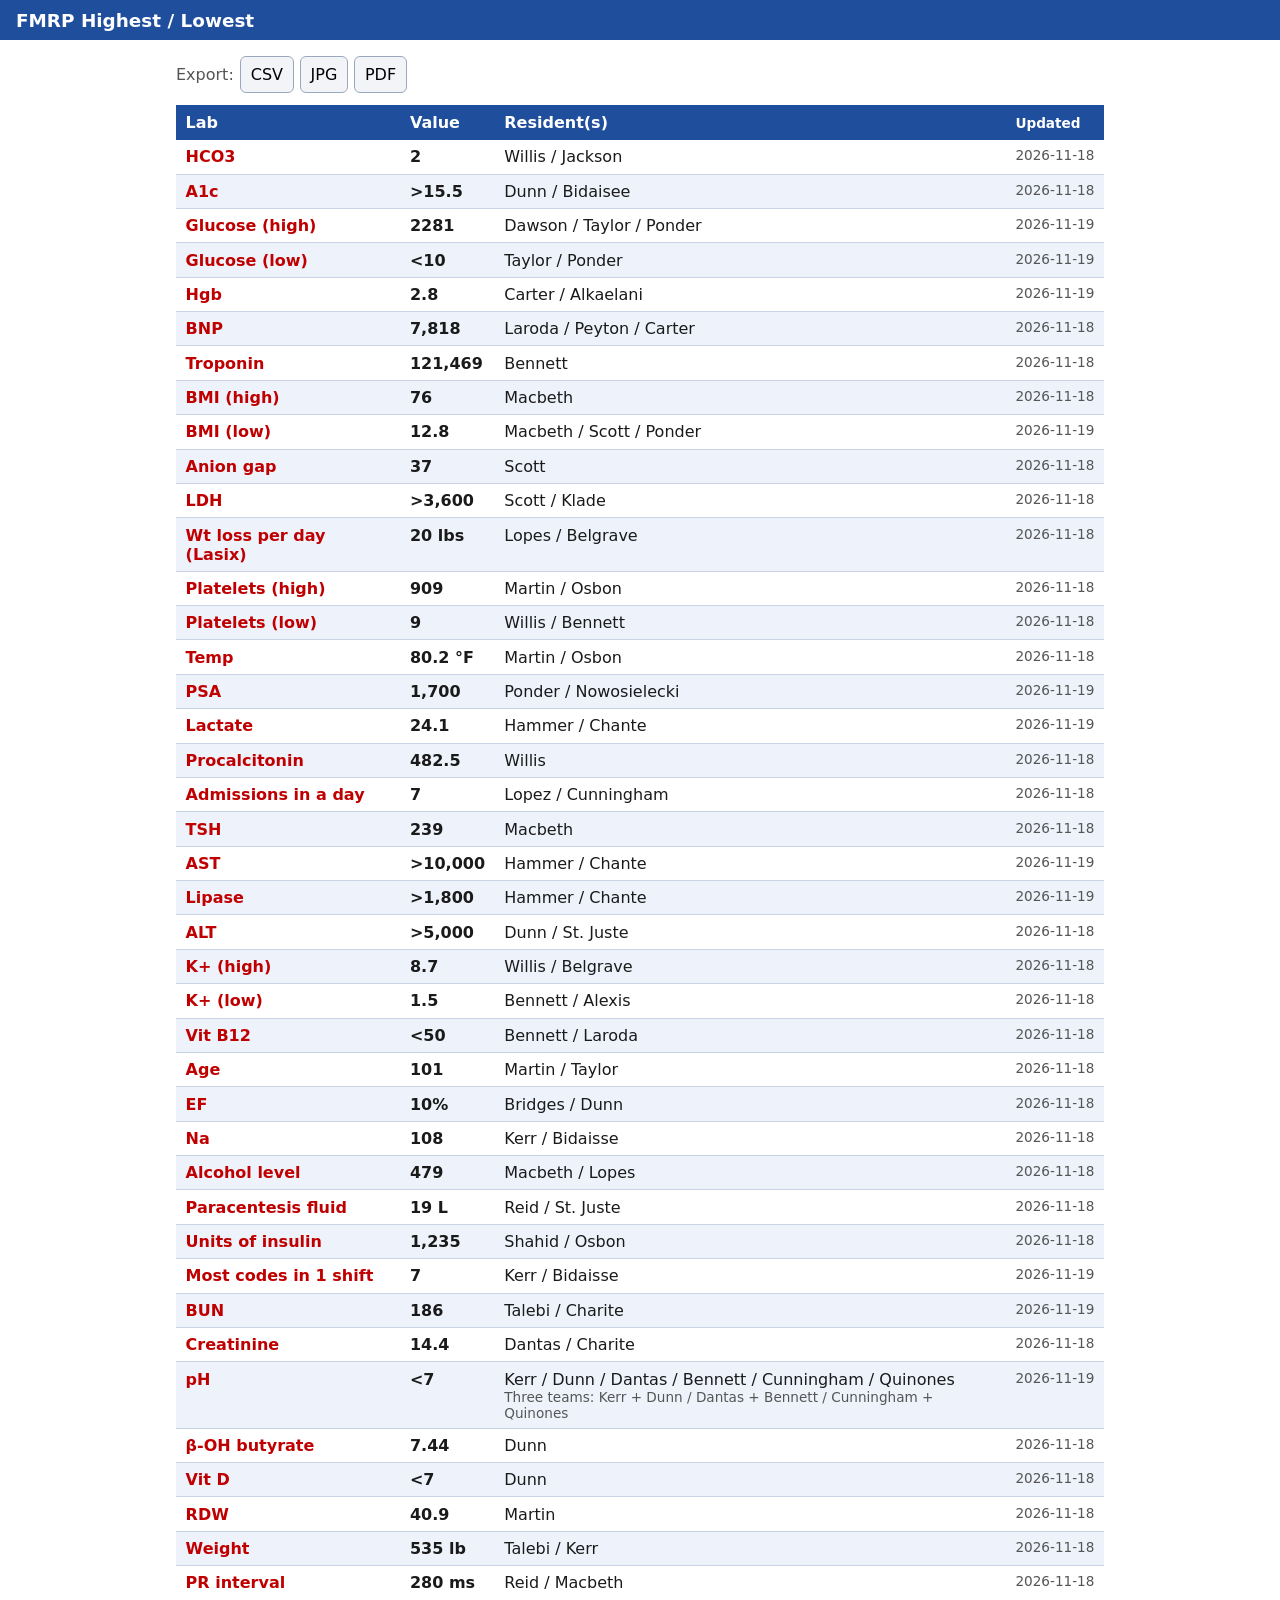
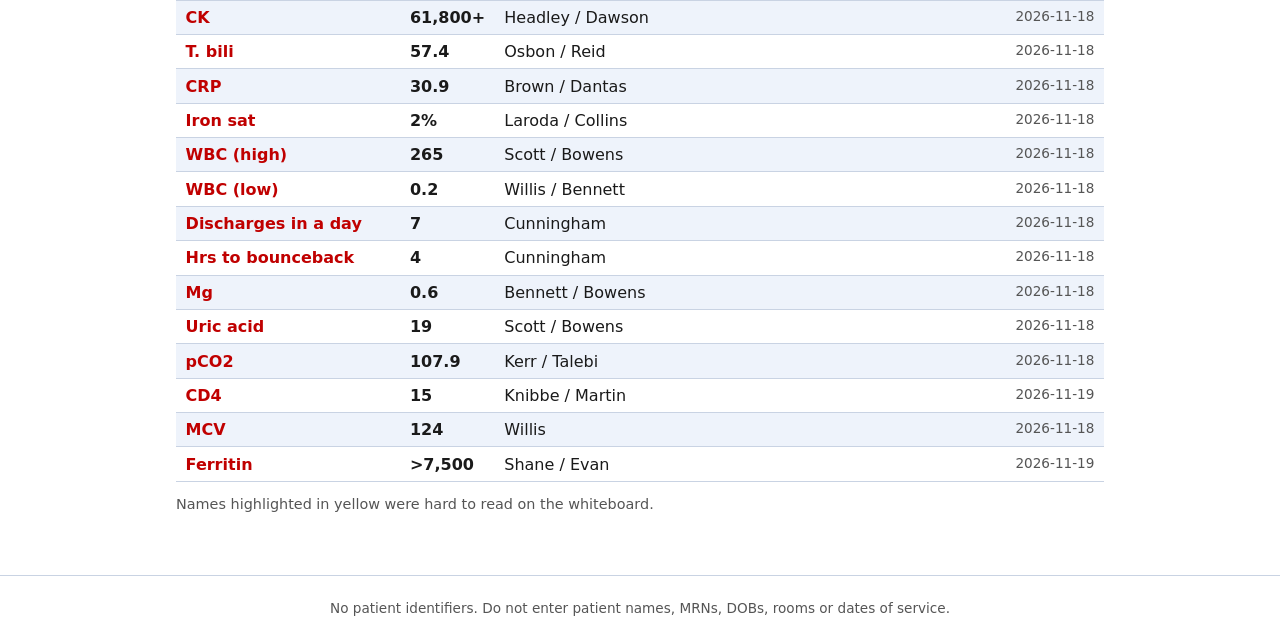
<file: docs/index.html>
<!doctype html>
<html lang="en">
<head>
  <meta charset="utf-8">
  <meta name="viewport" content="width=device-width, initial-scale=1">
  <title>FMRP Highest / Lowest</title>
  <link rel="stylesheet" href="style.css">
</head>
<body>
<header class="top">
  <span class="brand">FMRP Highest / Lowest</span>
  <nav class="tabs edit-only">
    <button type="button" data-tab="board" class="tab active">Board</button>
    <button type="button" data-tab="photos" class="tab">Whiteboard photos</button>
  </nav>
</header>

<main>
  <section id="tab-board">
    <div class="toolbar no-print">
      <span class="edit-only">
        <button type="button" id="open-folder" class="primary">Open board folder</button>
        <button type="button" id="add-record" disabled>+ Add record</button>
        <label class="filebtn">Import CSV<input type="file" id="import-csv" accept=".csv,text/csv" hidden></label>
      </span>
      <span class="exports">
        Export:
        <button type="button" id="export-csv">CSV</button>
        <button type="button" id="export-jpg">JPG</button>
        <button type="button" id="export-pdf" title="Opens the print dialog: choose Save as PDF">PDF</button>
      </span>
    </div>
    <p id="folder-hint" class="folder-hint edit-only no-print" hidden>
      Folder to choose:
      <input id="folder-path" readonly aria-label="Board folder path">
      <button type="button" id="copy-path">Copy</button>
      <small>Paste it into the folder box of the window that opens.</small>
    </p>
    <p id="status" class="status edit-only no-print" aria-live="polite"></p>

    <div id="board-area">
      <div class="table-wrap">
        <table class="board">
          <thead><tr><th>Lab</th><th>Value</th><th>Resident(s)</th><th class="updated">Updated</th><th class="edit-only no-print"></th></tr></thead>
          <tbody id="rows"><tr><td colspan="5">Loading…</td></tr></tbody>
        </table>
      </div>
    </div>
    <p class="hint">Names highlighted in yellow were hard to read on the whiteboard.</p>
  </section>

  <section id="tab-photos" class="edit-only" hidden>
    <h1>Whiteboard photos <small>only on this computer, never published</small></h1>
    <form id="photo-form" class="row">
      <label>Date <input type="date" id="photo-date" required></label>
      <label>Photo or PDF <input type="file" id="photo-file" accept="image/*,.pdf" multiple required></label>
      <button type="submit" class="primary">Add to log</button>
    </form>
    <p id="photo-status" class="status" aria-live="polite"></p>
    <div id="photo-list" class="photos"></div>
  </section>
</main>

<dialog id="editor">
  <form method="dialog" id="edit-form" class="stack">
    <h2 id="edit-title">Edit record</h2>
    <label>Lab <input name="lab" list="lab-names" required></label>
    <label>Direction
      <select name="direction"><option>High</option><option>Low</option><option>Count</option></select>
    </label>
    <label>Value <input name="value" required></label>
    <label>Resident(s) <small>separate with /</small> <input name="residents" list="resident-names"></label>
    <label>Note <input name="note"></label>
    <div class="row">
      <button type="submit" value="save" class="primary">Save</button>
      <button type="submit" value="cancel" formnovalidate>Cancel</button>
      <button type="button" id="delete-record" class="danger">Delete</button>
    </div>
  </form>
</dialog>
<datalist id="lab-names"></datalist>
<datalist id="resident-names"></datalist>

<footer>No patient identifiers. Do not enter patient names, MRNs, DOBs, rooms or dates of service.</footer>
<script src="board.js"></script>
</body>
</html>
</file>
<file: docs/style.css>
:root { --blue: #1f4e9c; --red: #c00000; --zebra: #eef3fb; --ink: #1a1a1a; --line: #c9d3e3; }
* { box-sizing: border-box; }
body { margin: 0; font-family: "Atkinson Hyperlegible", system-ui, -apple-system, "Segoe UI", sans-serif;
  font-size: 16px; color: var(--ink); background: #fff; }
a { color: var(--blue); }
main { max-width: 960px; margin: 0 auto; padding: 1rem; }

.top { background: var(--blue); color: #fff; padding: .6rem 1rem; display: flex; flex-wrap: wrap;
  gap: .5rem 1.25rem; align-items: center; justify-content: space-between; }
.top a, .top .linkish { color: #fff; text-decoration: none; }
.brand { font-weight: 700; font-size: 1.15rem; }
nav { display: flex; flex-wrap: wrap; gap: .25rem 1rem; align-items: center; }
.linkish { background: none; border: 0; font: inherit; cursor: pointer; padding: 0; text-decoration: underline; }
.inline { display: inline; }

.table-wrap { overflow-x: auto; }
table.board { width: 100%; border-collapse: collapse; }
.board th { background: var(--blue); color: #fff; text-align: left; padding: .5rem .6rem; }
.board td { padding: .45rem .6rem; border-bottom: 1px solid var(--line); vertical-align: top; }
.board tbody tr:nth-child(even) { background: var(--zebra); }
.board .lab a { color: var(--red); font-weight: 700; text-decoration: none; }
.value { font-weight: 700; white-space: nowrap; }
.updated { white-space: nowrap; color: #555; font-size: .85rem; }
.note { color: #555; font-size: .85rem; }
.unsure { background: #fff3a6; border-radius: 3px; padding: 0 .15rem; }
tr.inactive { color: #888; }
.log td { font-size: .9rem; }

h1 { color: var(--blue); margin: .5rem 0 1rem; }
h1 small { color: #555; font-weight: 400; font-size: .9rem; }
.big { font-size: 1.3rem; }
.hint { color: #555; font-size: .9rem; }
.flash { background: #e7f2e7; border-left: 4px solid #2e7d32; padding: .5rem .75rem; }
.flash.error { background: #fdecea; border-left-color: var(--red); }
.history { padding-left: 1.2rem; } .history li { margin: .3rem 0; }

form.stack { display: flex; flex-direction: column; gap: .9rem; max-width: 560px; }
form.narrow { max-width: 360px; }
form.row { display: flex; flex-wrap: wrap; gap: .5rem; align-items: center; }
label { display: flex; flex-direction: column; gap: .25rem; font-weight: 700; }
label small { font-weight: 400; color: #555; }
input, select, button { font: inherit; padding: .5rem .6rem; border: 1px solid #9aa8bf; border-radius: 6px; }
form.row input { flex: 1 1 10rem; min-width: 0; }
fieldset.choices { border: 1px solid var(--line); border-radius: 6px; display: flex; flex-wrap: wrap; gap: .4rem; }
fieldset.residents { max-height: 16rem; overflow-y: auto; }
legend { font-weight: 700; }
label.pill { flex-direction: row; align-items: center; font-weight: 400; gap: .3rem;
  border: 1px solid var(--line); border-radius: 999px; padding: .25rem .6rem; }
button { background: #f2f4f8; cursor: pointer; }
button.primary { background: var(--blue); color: #fff; border-color: var(--blue); }
button.danger { background: #fff; color: var(--red); border-color: var(--red); }
details.edit { margin-top: 1.5rem; border-top: 1px solid var(--line); padding-top: 1rem; }
details.edit summary { cursor: pointer; font-weight: 700; color: var(--blue); margin-bottom: 1rem; }
details.edit form + form { margin-top: 1.5rem; }

footer { text-align: center; color: #555; font-size: .85rem; padding: 1.5rem 1rem; border-top: 1px solid var(--line); margin-top: 2rem; }

@media (max-width: 600px) {
  body { font-size: 15px; }
  .board .updated { display: none; }
  .board td, .board th { padding: .4rem .35rem; }
}

/* static board additions */
[hidden] { display: none !important; }
.edit-only { display: none !important; }
body.editing .edit-only { display: revert !important; }
body.editing span.edit-only { display: inline !important; }
body.editing nav.edit-only { display: flex !important; }
body.capturing .edit-only, body.capturing .no-print { display: none !important; }
body.editing .edit-only[hidden] { display: none !important; }

.tabs { gap: .25rem; }
.tab { background: transparent; color: #fff; border: 1px solid transparent; border-radius: 6px; }
.tab.active { border-color: #fff; background: rgba(255,255,255,.15); }
.toolbar { display: flex; flex-wrap: wrap; gap: .5rem 1rem; justify-content: space-between; align-items: center; margin-bottom: .75rem; }
.toolbar > span { display: inline-flex; flex-wrap: wrap; gap: .4rem; align-items: center; }
.exports { color: #555; }
.filebtn { display: inline-block; flex-direction: row; font-weight: 400; padding: .5rem .6rem; border: 1px solid #9aa8bf;
  border-radius: 6px; background: #f2f4f8; cursor: pointer; }
.board .lab { color: var(--red); font-weight: 700; }
.board td button { padding: .2rem .55rem; font-size: .85rem; }
.status { min-height: 1.2em; color: #2e7d32; font-size: .9rem; margin: 0 0 .5rem; }
.status.bad { color: var(--red); }
dialog { border: 1px solid var(--line); border-radius: 10px; padding: 1.25rem; width: min(560px, calc(100vw - 2rem)); }
dialog::backdrop { background: rgba(0,0,0,.35); }
dialog h2 { margin: 0; color: var(--blue); }
.photos { display: grid; grid-template-columns: repeat(auto-fill, minmax(220px, 1fr)); gap: 1rem; margin-top: 1rem; }
.photos figure { margin: 0; border: 1px solid var(--line); border-radius: 8px; padding: .5rem; }
.photos img { width: 100%; height: 180px; object-fit: cover; border-radius: 4px; display: block; }
.photos figcaption { font-size: .8rem; color: #555; margin-top: .35rem; word-break: break-all; }

@media print {
  .top, .no-print, .hint, .edit-only { display: none !important; }
  main { max-width: none; padding: 0; }
  .board th { -webkit-print-color-adjust: exact; print-color-adjust: exact; }
  .board tbody tr:nth-child(even), .unsure { -webkit-print-color-adjust: exact; print-color-adjust: exact; }
  .board .updated { display: table-cell; }
}
.folder-hint { display: flex; flex-wrap: wrap; gap: .4rem; align-items: center; margin: 0 0 .5rem; font-size: .9rem; }
body.editing .folder-hint.edit-only { display: flex !important; }
body.editing .folder-hint.edit-only[hidden] { display: none !important; }
.folder-hint input { font-family: ui-monospace, Consolas, monospace; font-size: .85rem; max-width: 100%; padding: .3rem .45rem; }
.folder-hint button { padding: .3rem .6rem; }
.folder-hint small { color: #555; flex-basis: 100%; }
</file>
